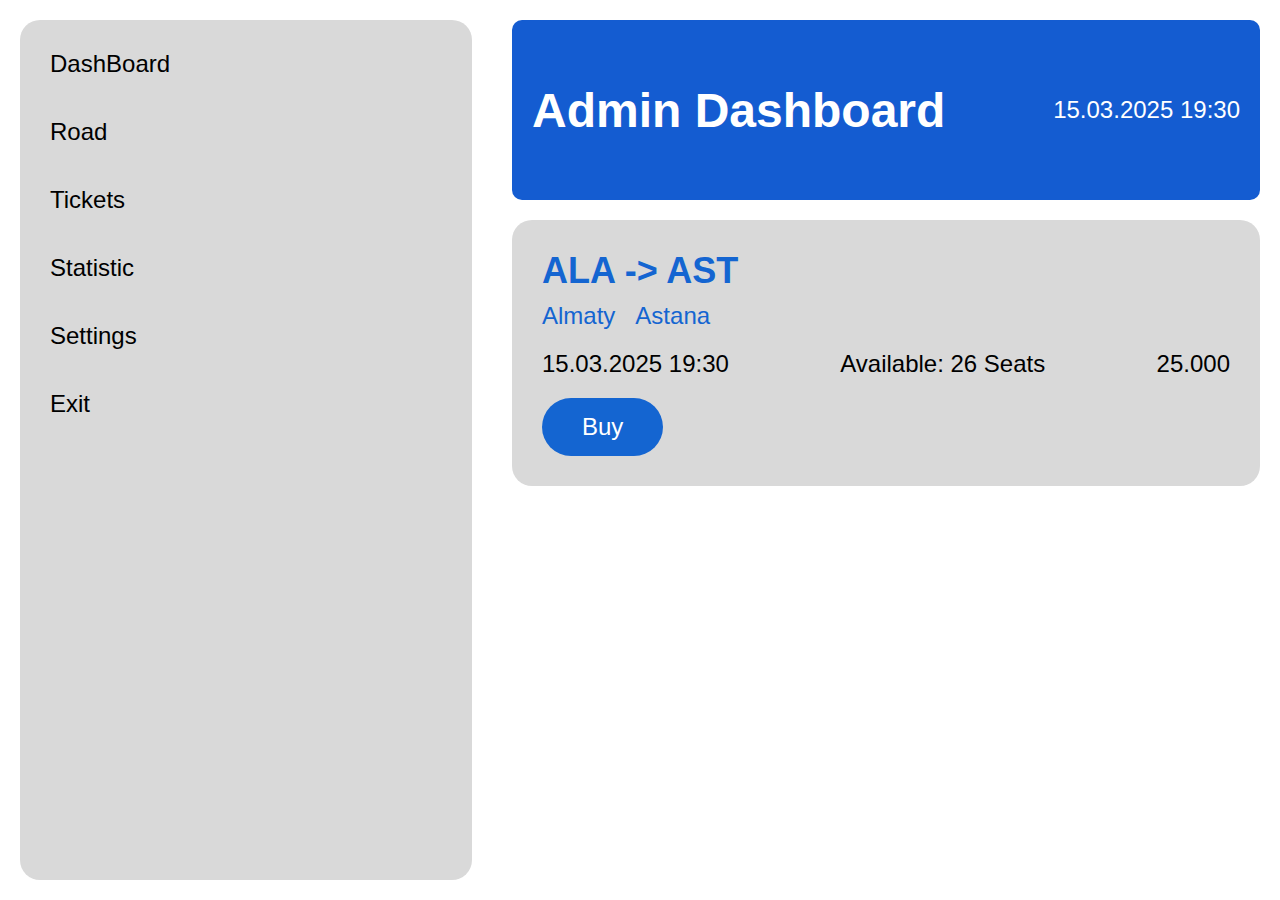
<file: index.html>
<!DOCTYPE html>
<html lang="ru">
<head>
    <meta charset="UTF-8">
    <meta name="viewport" content="width=device-width, initial-scale=1.0">
    <title>BusBook.com - Административная панель</title>
    <link rel="stylesheet" href="styles.css">
</head>
<body>
    <div class="admin-container">
        <!-- Боковое меню -->
        <div class="sidebar">
            <div class="menu-items">
                <div class="menu-item">DashBoard</div>
                <div class="menu-item">Road</div>
                <div class="menu-item">Tickets</div>
                <div class="menu-item">Statistic</div>
                <div class="menu-item">Settings</div>
                <div class="menu-item">Exit</div>
            </div>
        </div>

        <!-- Основной контент -->
        <div class="main-content">
            <!-- Шапка -->
            <header class="header">
                <h1>Admin Dashboard</h1>
                <div class="date-time">15.03.2025 19:30</div>
            </header>

            <!-- Содержимое -->
            <div class="content">
                <div class="booking-card">
                    <div class="route-info">
                        <h2>ALA -> AST</h2>
                        <div class="cities">
                            <span class="city">Almaty</span>
                            <span class="city">Astana</span>
                        </div>
                    </div>
                    
                    <div class="trip-details">
                        <div class="time">15.03.2025 19:30</div>
                        <div class="available-seats">Available: 26 Seats</div>
                        <div class="price">25.000</div>
                    </div>

                    <button class="buy-button">Buy</button>
                </div>
            </div>
        </div>
    </div>
</body>
</html>
</file>
<file: styles.css>
* {
    margin: 0;
    padding: 0;
    box-sizing: border-box;
    font-family: Arial, sans-serif;
}

body {
    background-color: #fff;
}

.admin-container {
    display: flex;
    min-height: 100vh;
}

/* Боковое меню */
.sidebar {
    width: 452px;
    background-color: #D9D9D9;
    padding: 20px;
    border-radius: 20px;
    margin: 20px;
}

.menu-items {
    display: flex;
    flex-direction: column;
    gap: 20px;
}

.menu-item {
    font-size: 24px;
    cursor: pointer;
    padding: 10px;
    border-radius: 10px;
    transition: background-color 0.3s;
}

.menu-item:hover {
    background-color: rgba(0, 0, 0, 0.1);
}

/* Основной контент */
.main-content {
    flex: 1;
    padding: 20px;
}

/* Шапка */
.header {
    background-color: #1465D1;
    color: white;
    padding: 20px;
    border-radius: 10px;
    margin-bottom: 20px;
    display: flex;
    justify-content: space-between;
    align-items: center;
}

.header h1 {
    font-size: 48px;
}

.date-time {
    font-size: 24px;
}

/* Карточка бронирования */
.booking-card {
    background-color: #D9D9D9;
    border-radius: 20px;
    padding: 30px;
    margin-bottom: 20px;
}

.route-info {
    margin-bottom: 20px;
}

.route-info h2 {
    color: #1465D1;
    font-size: 36px;
    margin-bottom: 10px;
}

.cities {
    display: flex;
    gap: 20px;
}

.city {
    color: #1465D1;
    font-size: 24px;
}

.trip-details {
    display: flex;
    justify-content: space-between;
    align-items: center;
    margin-bottom: 20px;
    font-size: 24px;
}

.buy-button {
    background-color: #1465D1;
    color: white;
    border: none;
    padding: 15px 40px;
    border-radius: 30px;
    font-size: 24px;
    cursor: pointer;
    transition: background-color 0.3s;
}

.buy-button:hover {
    background-color: #0f4da3;
}

:root {
    --primary-color: rgb(20, 92, 209);
    --text-color: #000;
    --white: #fff;
    --gray: #d9d9d9;
}

body {
    font-family: Arial, sans-serif;
    background-color: var(--white);
    min-height: 100vh;
    display: flex;
    flex-direction: column;
}

.header {
    background-color: var(--primary-color);
    height: 180px;
    padding: 20px;
}

.header-content {
    max-width: 1200px;
    margin: 0 auto;
    display: flex;
    justify-content: space-between;
    align-items: center;
}

.logo {
    color: var(--white);
    font-size: 2.5rem;
}

.search-container {
    display: flex;
    gap: 20px;
}

.search-field {
    background-color: var(--gray);
    padding: 15px 20px;
    border-radius: 10px;
    min-width: 276px;
    height: 89px;
    display: flex;
    align-items: center;
}

.header-buttons {
    display: flex;
    gap: 20px;
    align-items: center;
}

.btn {
    background-color: var(--white);
    border: 1px solid var(--text-color);
    padding: 15px 30px;
    border-radius: 30px;
    cursor: pointer;
    font-size: 1rem;
}

.language-selector {
    display: flex;
    align-items: center;
    gap: 8px;
    color: var(--white);
}

.main-content {
    flex: 1;
    padding: 20px;
    max-width: 1200px;
    margin: 0 auto;
    width: 100%;
}

.filter-section {
    display: flex;
    align-items: center;
    gap: 20px;
    margin-bottom: 30px;
}

.filter-line {
    flex: 1;
    height: 1px;
    background-color: var(--text-color);
}

.bus-cards {
    display: grid;
    grid-template-columns: repeat(auto-fit, minmax(300px, 1fr));
    gap: 20px;
}

.footer {
    background-color: var(--primary-color);
    height: 137px;
    padding: 20px;
}

.footer-content {
    max-width: 1200px;
    margin: 0 auto;
    display: flex;
    justify-content: space-between;
}

.footer-section h3 {
    color: var(--white);
    font-size: 1.5rem;
}
</file>
